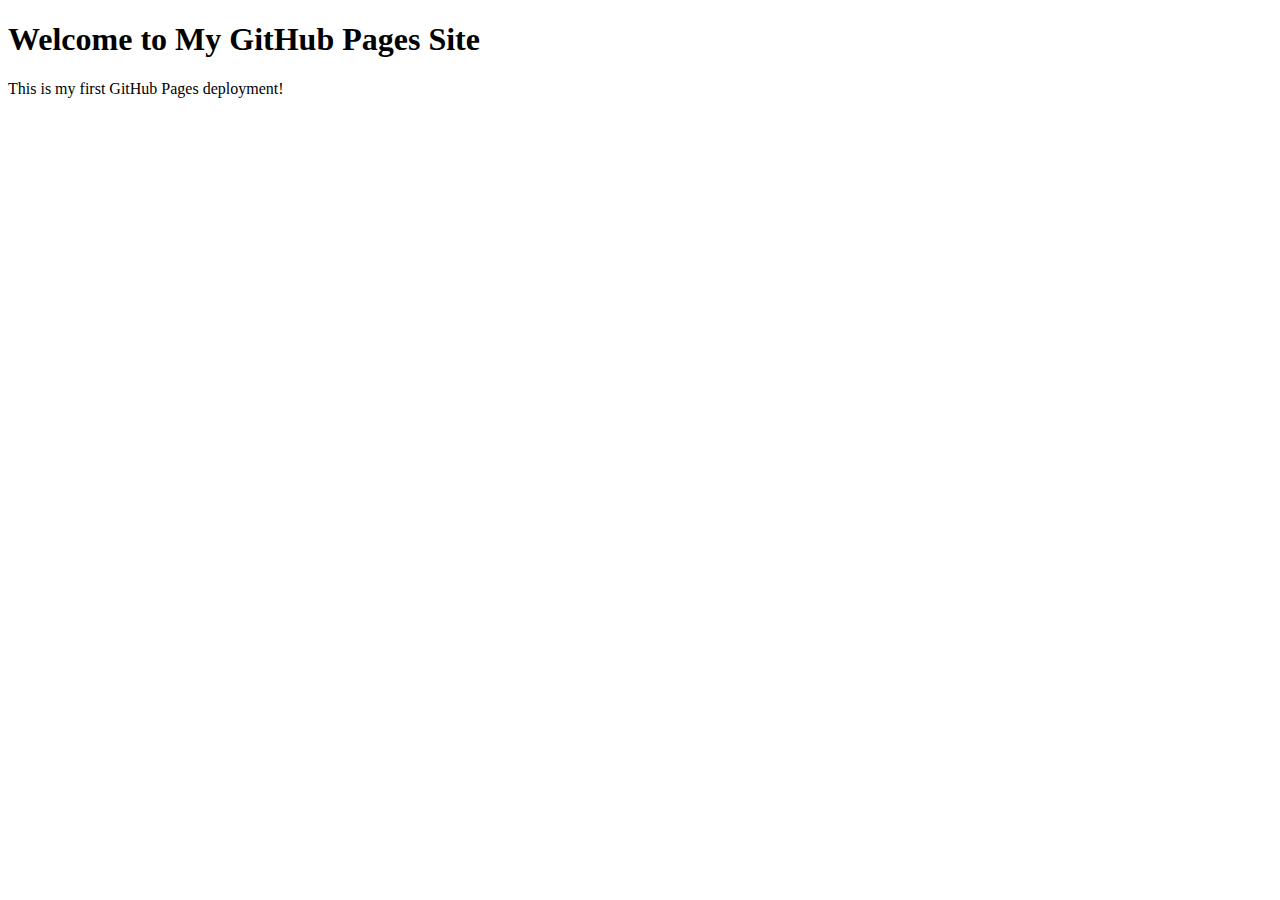
<file: about.html>
<!DOCTYPE html>
<html lang="en">
<head>
    <meta charset="UTF-8">
    <meta name="viewport" content="width=device-width, initial-scale=1.0">
    <title>My GitHub Pages Site</title>
</head>
<body>
    <h1>Welcome to My GitHub Pages Site</h1>
    <p>This is my first GitHub Pages deployment!</p>
</body>
</html>
</file>
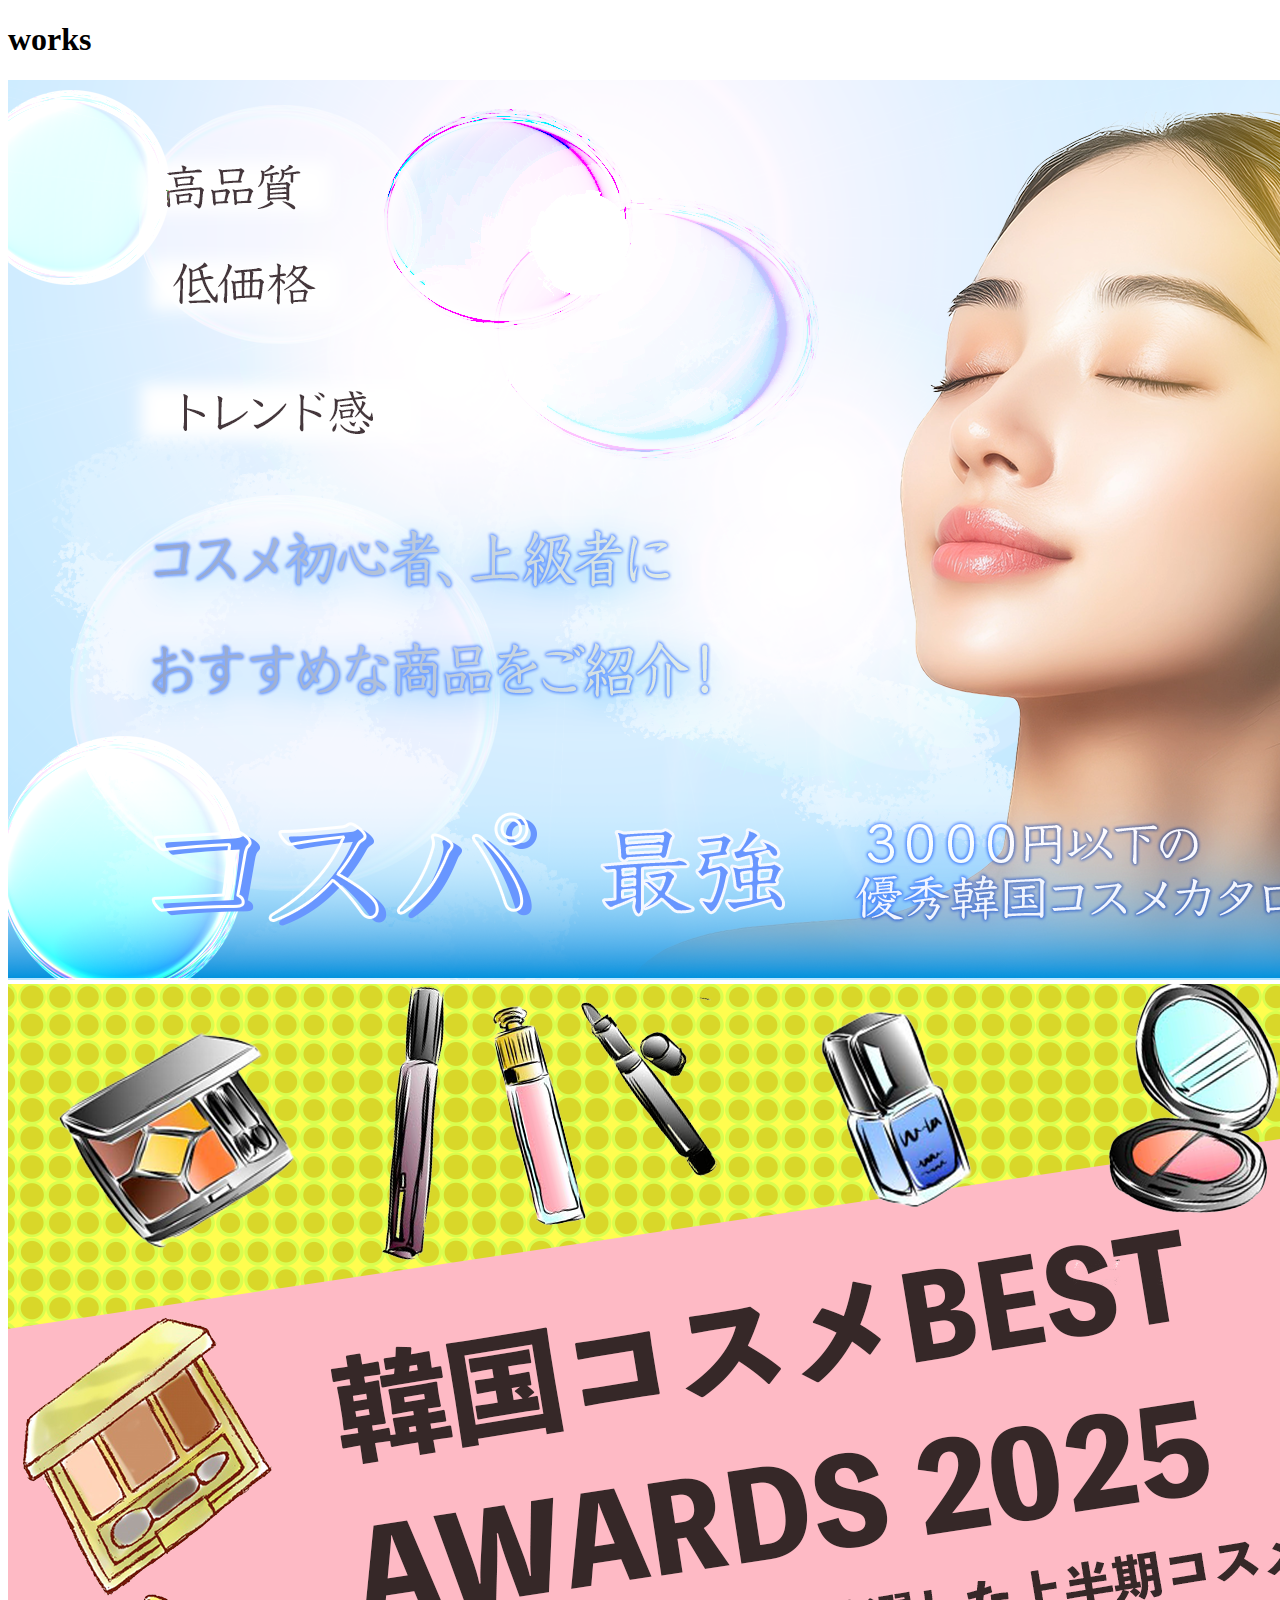
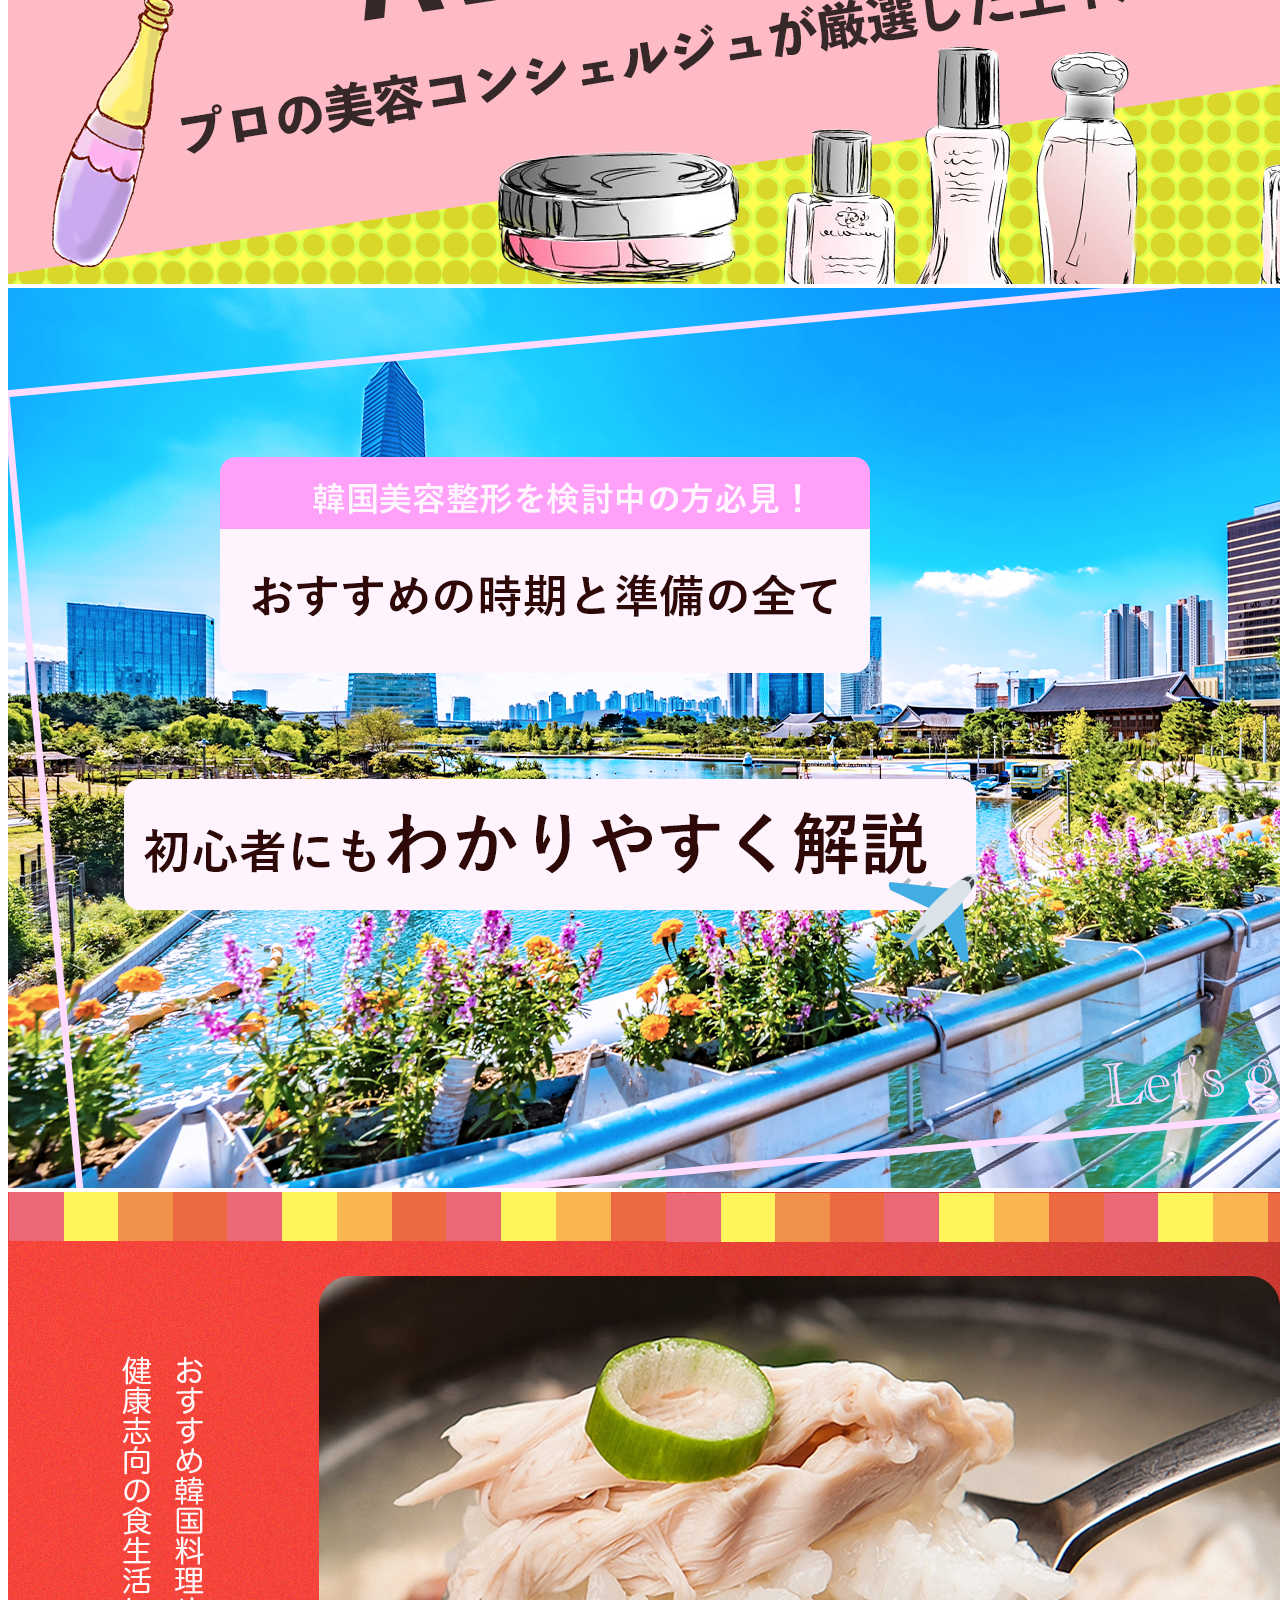
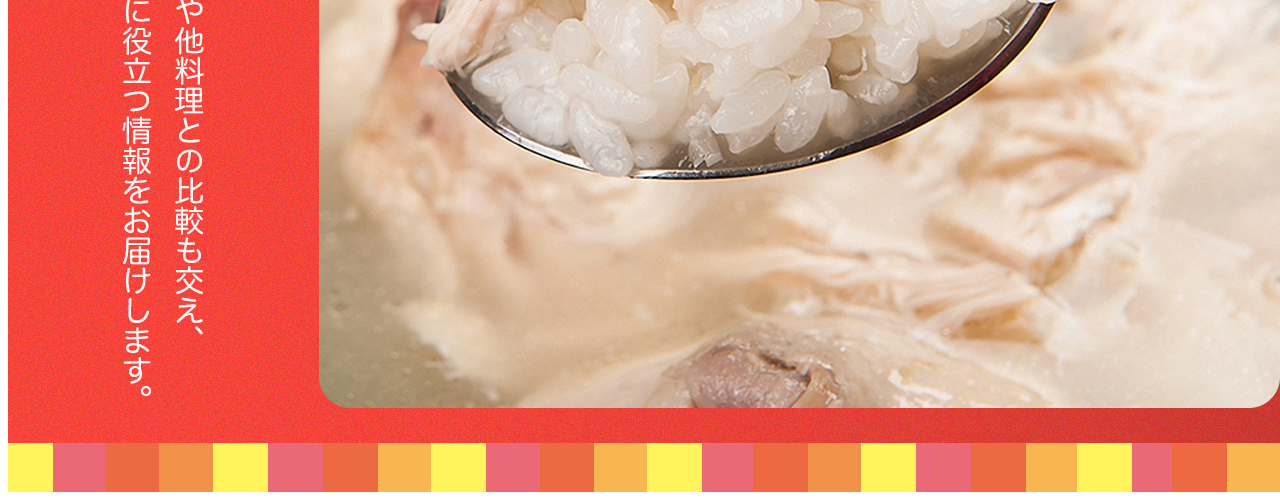
<file: slider.html>
<!DOCTYPE html>
<html lang="ja">
<head>
  <meta charset="UTF-8">
  <meta name="viewport" content="width=device-width, initial-scale=1.0">
  <title>kiyone | portforio |  works</title>
</head>
<body>
  <h1>works</h1>
  <div class="container">
    <div class="slider">
      <a href=""></a>
      <img src="./img/biyoubana.png" alt="biyou">
      <img src="./img/cosmebana.png" alt="toriko">
      <img src="./img/seiskei.png" alt="kannkoku">
      <img src="./img/sumugetann.png" alt="sabusuku">
    </div>
    </div>

</body>
</html>
</file>
